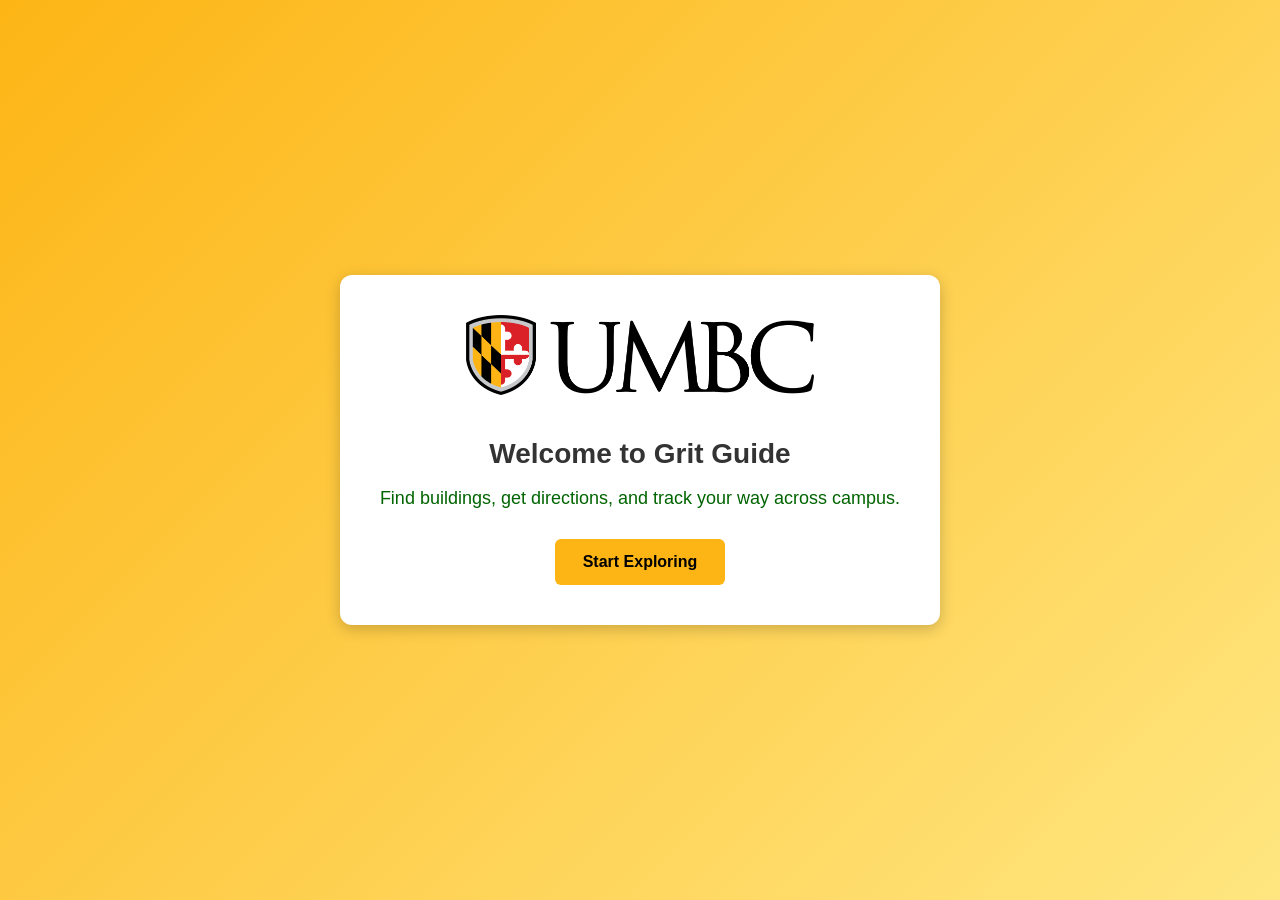
<file: docs/index.html>
<!DOCTYPE html>
<html lang="en">
<head>
  <meta charset="UTF-8">
  <title>Welcome to UMBC Campus Map</title>
  <link rel="stylesheet" href="index.css">
</head>
<body>
  <div class="intro-container">
    <img src="images/UMBC-primary-logo-RGB.png" alt="UMBC Logo" class="logo">
    <h1>Welcome to Grit Guide </h1>
    <p>Find buildings, get directions, and track your way across campus.</p>
    <button onclick="startApp()">Start Exploring</button>
  </div>

  <script>
    function startApp() {
      window.location.href = "map.html";
    }
  </script>
</body>
</html>
</file>
<file: docs/index.css>
body {
    margin: 0;
    padding: 0;
    font-family: Arial, sans-serif;
    background: linear-gradient(135deg, #fdb515, #ffe680);
    display: flex;
    align-items: center;
    justify-content: center;
    height: 100vh;
  }
  
  .intro-container {
    background: white;
    padding: 40px;
    border-radius: 12px;
    box-shadow: 0 4px 15px rgba(0, 0, 0, 0.2);
    text-align: center;
  }
  
  .logo {
    height: 80px;
    margin-bottom: 20px;
  }
  
  h1 {
    font-size: 28px;
    margin-bottom: 10px;
    color: #333;
    font-family: Verdana, Geneva, Tahoma, sans-serif;
  }
  
  p {
    font-size: 18px;
    margin-bottom: 30px;
    color: darkgreen;
  }
  
  button {
    padding: 14px 28px;
    font-size: 16px;
    background-color: #fdb515;
    color: #000;
    font-weight: bold;
    border: none;
    border-radius: 6px;
    cursor: pointer;
    transition: background 0.3s ease;
  }
  
  button:hover {
    background-color: #e5a800;
  }
</file>
